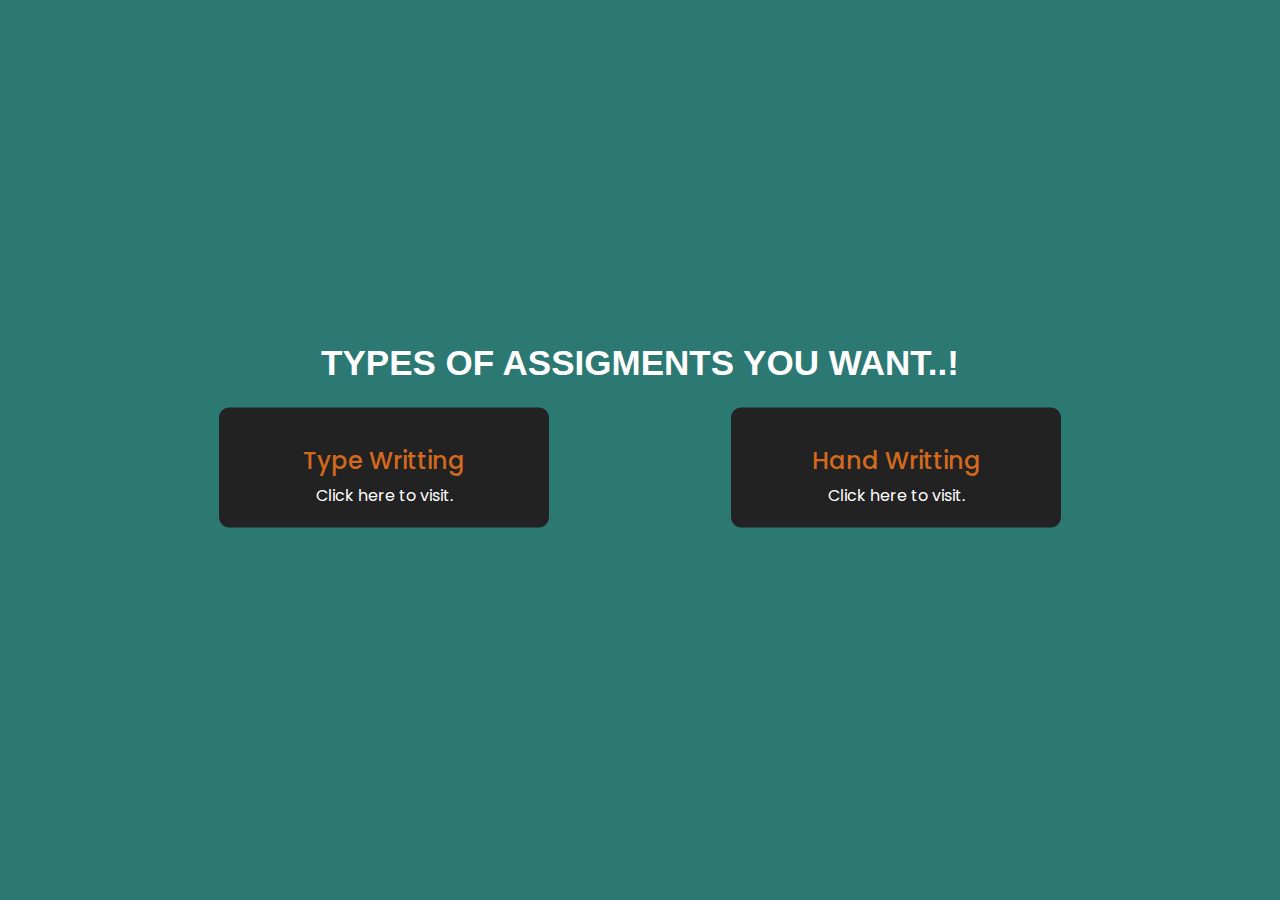
<file: assigment writting samples.html>
<!DOCTYPE html>
<html lang="en">
<head>
    <meta charset="UTF-8">
    <meta http-equiv="X-UA-Compatible" content="IE=edge">
    <meta name="viewport" content="width=device-width, initial-scale=1.0">
    <link rel="stylesheet" href="css/style of services new tab.css">

    <title>Assigment Writing</title>
</head>
<body>

    <div class="container">
        <h2>Types of Assigments you want..!</h2>
        <section class="services">
            <div class="card">
                <div class="content">
                    <div class="icon"><i class="fa fa-code"></i></div>
                    <div class="title">Type Writting</div>
                    <p>Click here to visit.</p>
                </div>
            </div>
            <div class="card">
                <div class="content">
                    <div class="icon"><i class="fa fa-mobile"></i></div>
                    <div class="title">Hand Writting</div>
                    <p>Click here to visit.</p>
                </div>
            </div>
           </section>
    </div>
    
</body>
</html>
</file>
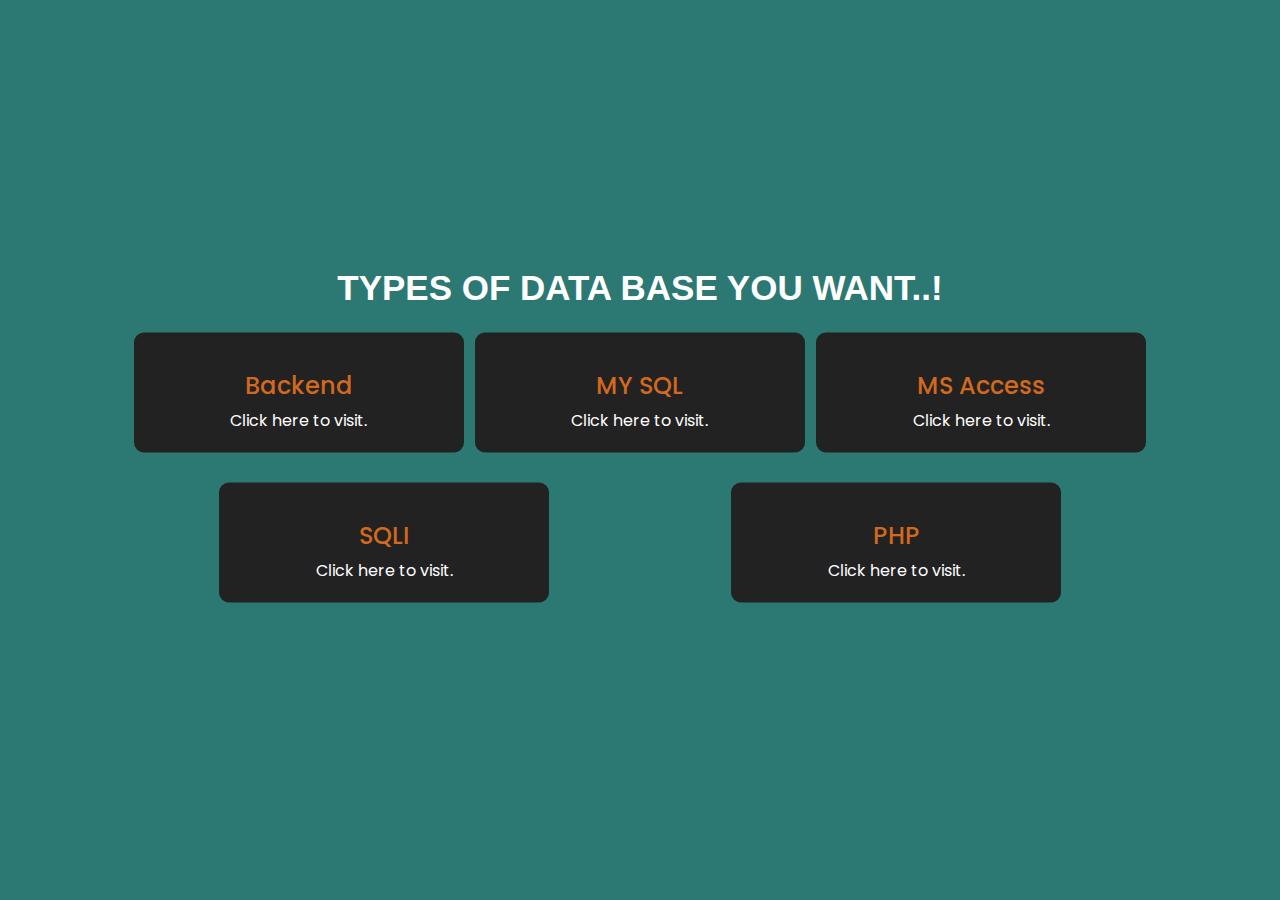
<file: database samples.html>
<!DOCTYPE html>
<html lang="en">
<head>
    <meta charset="UTF-8">
    <meta http-equiv="X-UA-Compatible" content="IE=edge">
    <meta name="viewport" content="width=device-width, initial-scale=1.0">
    <link rel="stylesheet" href="css/style of services new tab.css">

    <title>Data Base</title>
</head>
<body>

    <div class="container">
        <h2>Types of Data Base you want..!</h2>
        <section class="services">
            <div class="card">
                <div class="content">
                    <div class="icon"><i class="fa fa-code"></i></div>
                    <div class="title">Backend</div>
                    <p>Click here to visit.</p>
                </div>
            </div>
            <div class="card">
                <div class="content">
                    <div class="icon"><i class="fa fa-mobile"></i></div>
                    <div class="title">MY SQL</div>
                    <p>Click here to visit.</p>
                </div>
            </div>
            <div class="card">
                <div class="content">
                    <div class="icon"><i class="fa fa-paint-brush"></i></div>
                    <div class="title">MS Access</div>
                    <p>Click here to visit.</p>
                </div>
            </div>
            <div class="card">
                <div class="content">
                    <div class="icon"><i class="fa fa-laptop"></i></div>
                    <div class="title">SQLI</div>
                    <p>Click here to visit.</p>
                </div>
            </div>
            <div class="card">
                <div class="content">
                    <div class="icon"><i class="fa fa-line-chart"></i></div>
                    <div class="title">PHP</div>
                    <p>Click here to visit.</p>
                </div>
            </div>
        </section>
    </div>
    
</body>
</html>
</file>
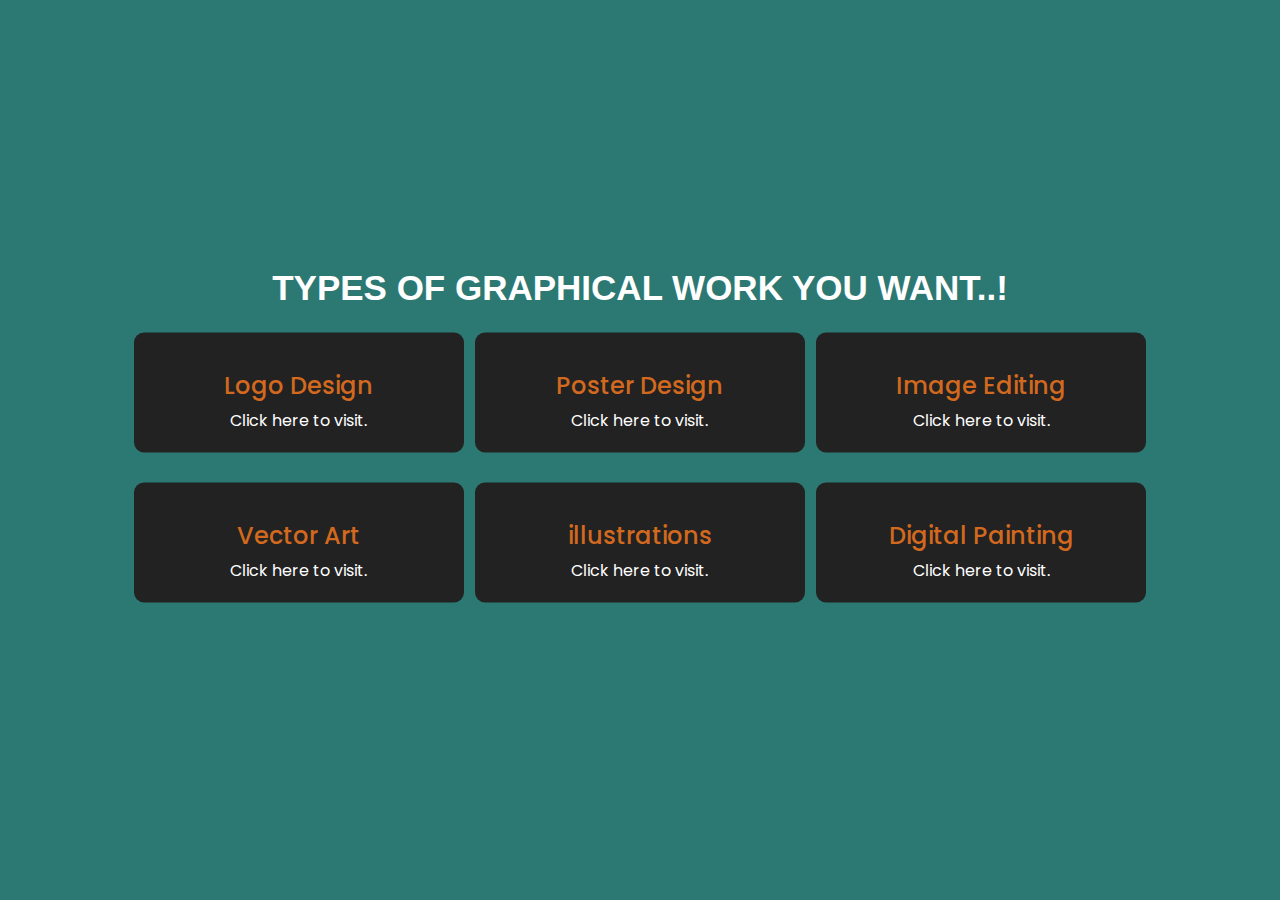
<file: graphic designing samples.html>
<!DOCTYPE html>
<html lang="en">
<head>
    <meta charset="UTF-8">
    <meta http-equiv="X-UA-Compatible" content="IE=edge">
    <meta name="viewport" content="width=device-width, initial-scale=1.0">
    <link rel="stylesheet" href="css/style of services new tab.css">

    <title>Graphic Designing</title>
</head>
<body>

    <div class="container">
        <h2>Types of Graphical Work you want..!</h2>
        <section class="services">
            <div class="card">
                <div class="content">
                    <div class="icon"><i class="fa fa-code"></i></div>
                    <div class="title">Logo Design</div>
                    <p>Click here to visit.</p>
                </div>
            </div>
            <div class="card">
                <div class="content">
                    <div class="icon"><i class="fa fa-mobile"></i></div>
                    <div class="title">Poster Design</div>
                    <p>Click here to visit.</p>
                </div>
            </div>
            <div class="card">
                <div class="content">
                    <div class="icon"><i class="fa fa-paint-brush"></i></div>
                    <div class="title">Image Editing</div>
                    <p>Click here to visit.</p>
                </div>
            </div>
            <div class="card">
                <div class="content">
                    <div class="icon"><i class="fa fa-laptop"></i></div>
                    <div class="title">Vector Art</div>
                    <p>Click here to visit.</p>
                </div>
            </div>
            <div class="card">
                <div class="content">
                    <div class="icon"><i class="fa fa-line-chart"></i></div>
                    <div class="title">illustrations</div>
                    <p>Click here to visit.</p>
                </div>
            </div>
            <div class="card">
                <div class="content">
                    <div class="icon"><i class="fa fa-wordpress"></i></div>
                    <div class="title">Digital Painting</div>
                    <p>Click here to visit.</p>
                </div>
            </div>
        </section>
    </div>
    
</body>
</html>
</file>
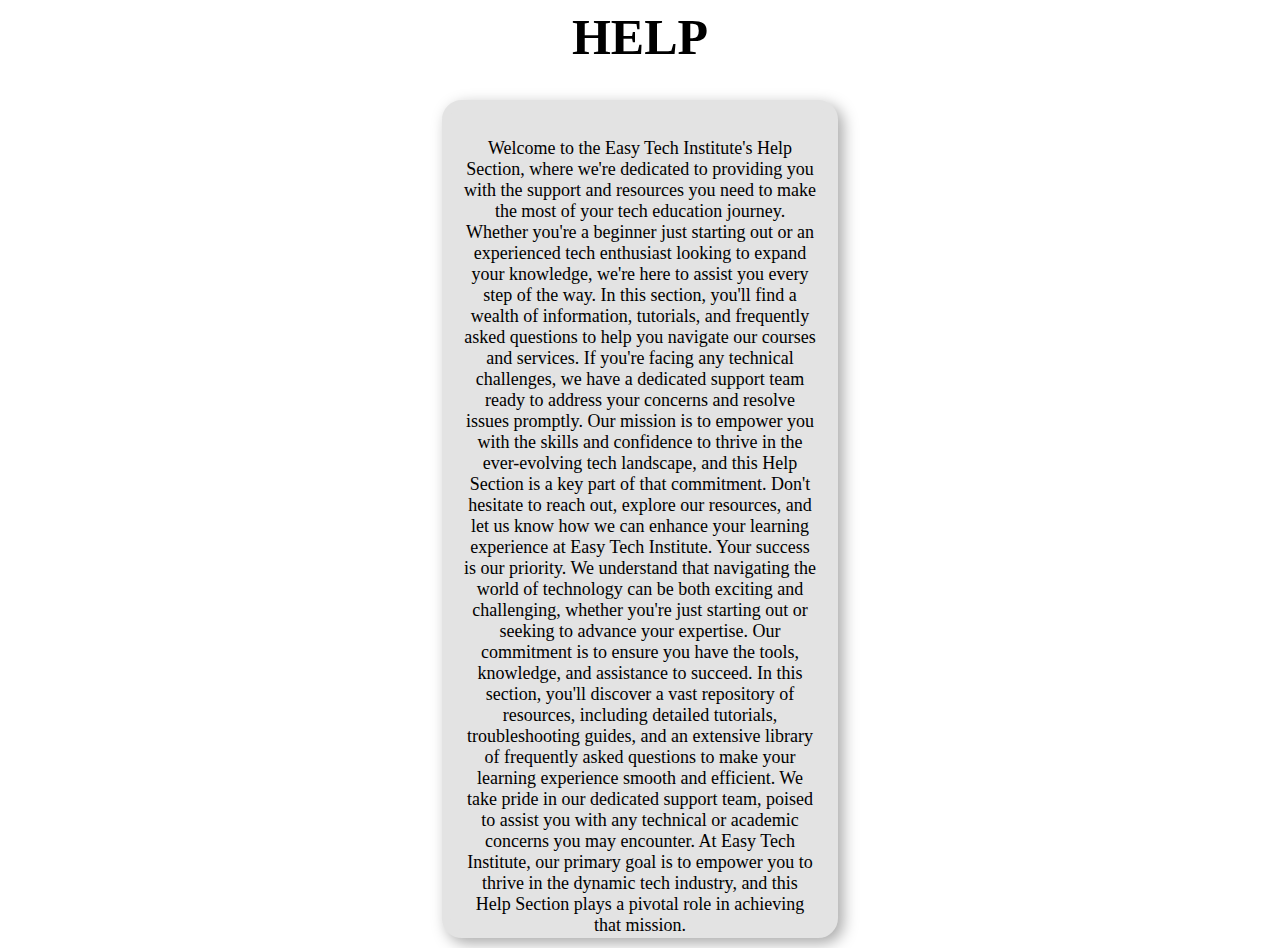
<file: help section.html>
<html>
    <head>
        <title>Help</title>
        <h1 class="h1">HELP</h1>
        <link rel="stylesheet" href="css/help section.css">
    </head>
    <body class="body">
        <center>
       <div class="divbox1">
        <p class="p">
            Welcome to the Easy Tech Institute's Help Section, where we're dedicated to providing you with the support and resources you need to make the most of your tech education journey. Whether you're a beginner just starting out or an experienced tech enthusiast looking to expand your knowledge, we're here to assist you every step of the way. In this section, you'll find a wealth of information, tutorials, and frequently asked questions to help you navigate our courses and services. If you're facing any technical challenges, we have a dedicated support team ready to address your concerns and resolve issues promptly. Our mission is to empower you with the skills and confidence to thrive in the ever-evolving tech landscape, and this Help Section is a key part of that commitment. Don't hesitate to reach out, explore our resources, and let us know how we can enhance your learning experience at Easy Tech Institute. Your success is our priority. We understand that navigating the world of technology can be both exciting and challenging, whether you're just starting out or seeking to advance your expertise. Our commitment is to ensure you have the tools, knowledge, and assistance to succeed. In this section, you'll discover a vast repository of resources, including detailed tutorials, troubleshooting guides, and an extensive library of frequently asked questions to make your learning experience smooth and efficient. We take pride in our dedicated support team, poised to assist you with any technical or academic concerns you may encounter. At Easy Tech Institute, our primary goal is to empower you to thrive in the dynamic tech industry, and this Help Section plays a pivotal role in achieving that mission.
        </p>
    </center>  
</div>
    </body>
</html>
</file>
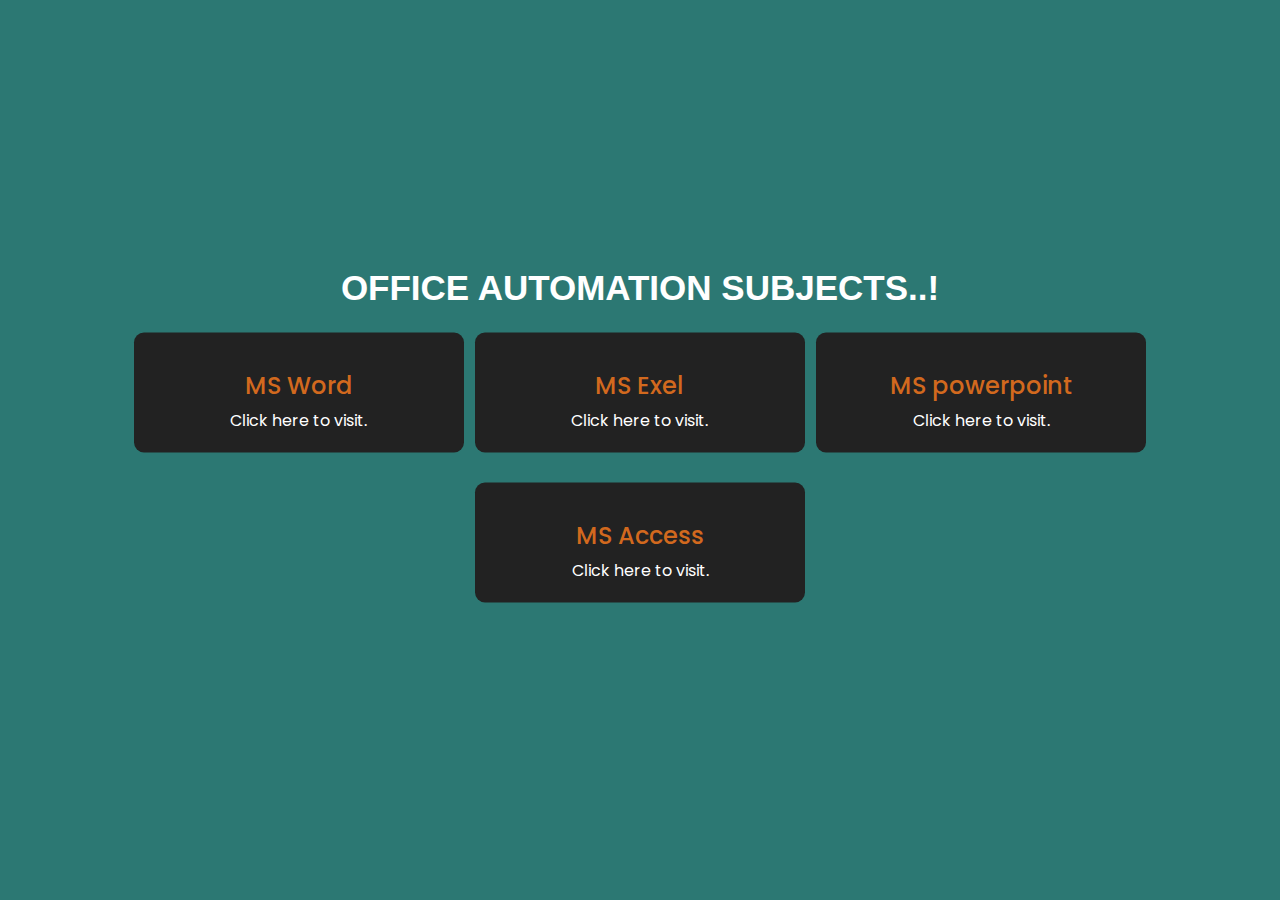
<file: office automation samples.html>
<!DOCTYPE html>
<html lang="en">
<head>
    <meta charset="UTF-8">
    <meta http-equiv="X-UA-Compatible" content="IE=edge">
    <meta name="viewport" content="width=device-width, initial-scale=1.0">
    <link rel="stylesheet" href="css/style of services new tab.css">

    <title>Office Automation</title>
</head>
<body>

    <div class="container">
        <h2>Office Automation Subjects..!</h2>
        <section class="services">
            <div class="card">
                <div class="content">
                    <div class="icon"><i class="fa fa-code"></i></div>
                    <div class="title">MS Word</div>
                    <p>Click here to visit.</p>
                </div>
            </div>
            <div class="card">
                <div class="content">
                    <div class="icon"><i class="fa fa-mobile"></i></div>
                    <div class="title">MS Exel</div>
                    <p>Click here to visit.</p>
                </div>
            </div>
            <div class="card">
                <div class="content">
                    <div class="icon"><i class="fa fa-paint-brush"></i></div>
                    <div class="title">MS powerpoint</div>
                    <p>Click here to visit.</p>
                </div>
            </div>
            <div class="card">
                <div class="content">
                    <div class="icon"><i class="fa fa-laptop"></i></div>
                    <div class="title">MS Access</div>
                    <p>Click here to visit.</p>
                </div>
            </div>
</body>
</html>
</file>
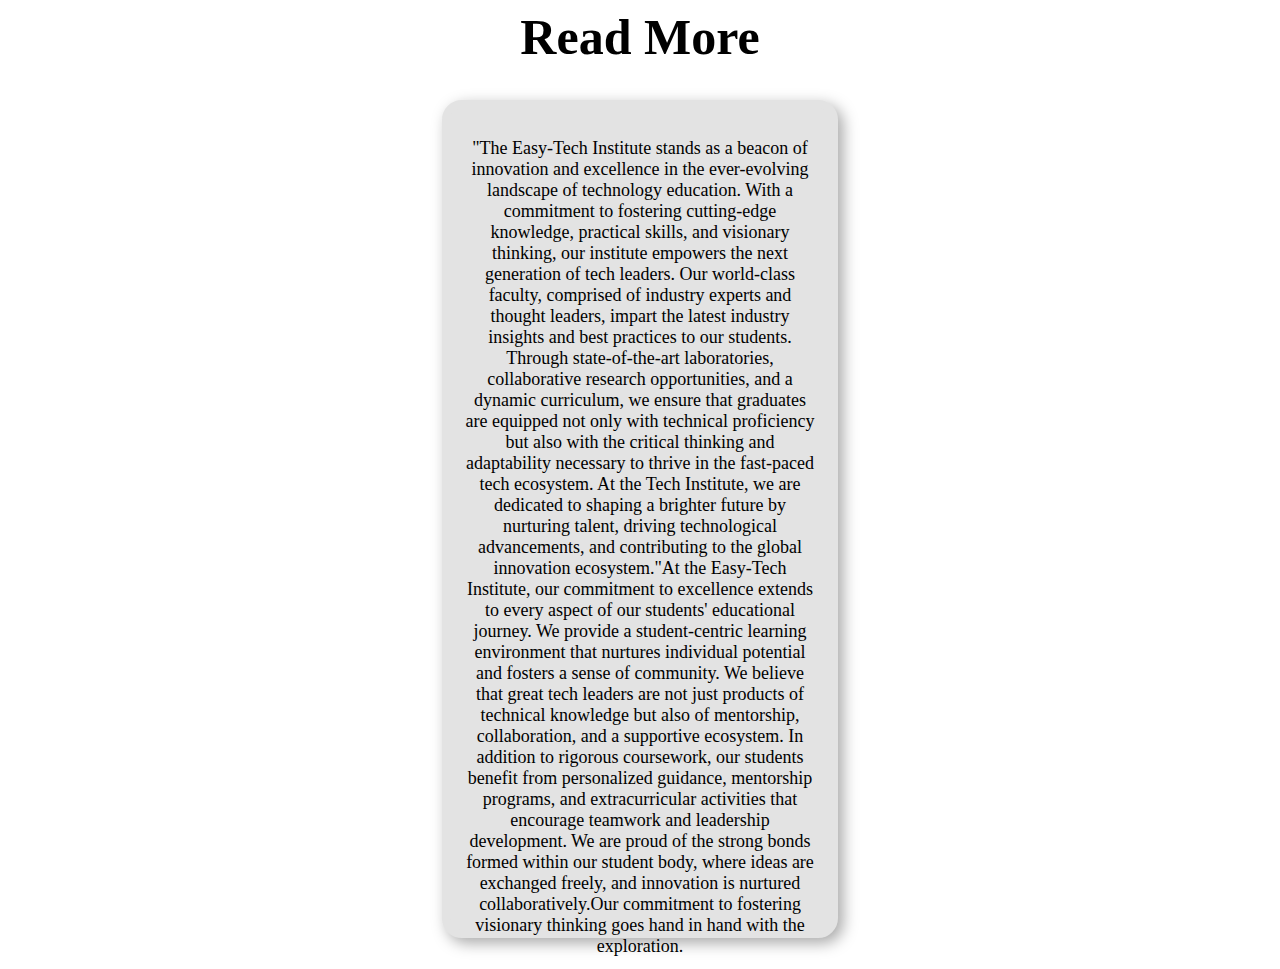
<file: read more.html>
<html>  
    <head>
        <title>Read More</title>
        <h1 class="h1">Read More</h1>
        <link rel="stylesheet" href="css/read more.css">
    </head>
    <body class="body">
        <center>
       <div class="divbox1">
        <p class="p">
           "The Easy-Tech Institute stands as a beacon of innovation and excellence in the ever-evolving landscape of technology education. With a commitment to fostering cutting-edge knowledge, practical skills, and visionary thinking, our institute empowers the next generation of tech leaders. Our world-class faculty, comprised of industry experts and thought leaders, impart the latest industry insights and best practices to our students. Through state-of-the-art laboratories, collaborative research opportunities, and a dynamic curriculum, we ensure that graduates are equipped not only with technical proficiency but also with the critical thinking and adaptability necessary to thrive in the fast-paced tech ecosystem. At the Tech Institute, we are dedicated to shaping a brighter future by nurturing talent, driving technological advancements, and contributing to the global innovation ecosystem."At the Easy-Tech Institute, our commitment to excellence extends to every aspect of our students' educational journey. We provide a student-centric learning environment that nurtures individual potential and fosters a sense of community. We believe that great tech leaders are not just products of technical knowledge but also of mentorship, collaboration, and a supportive ecosystem. In addition to rigorous coursework, our students benefit from personalized guidance, mentorship programs, and extracurricular activities that encourage teamwork and leadership development. We are proud of the strong bonds formed within our student body, where ideas are exchanged freely, and innovation is nurtured collaboratively.Our commitment to fostering visionary thinking goes hand in hand with the exploration.
        </p>
    </center>  
</div>
    </body>
</html>
</file>
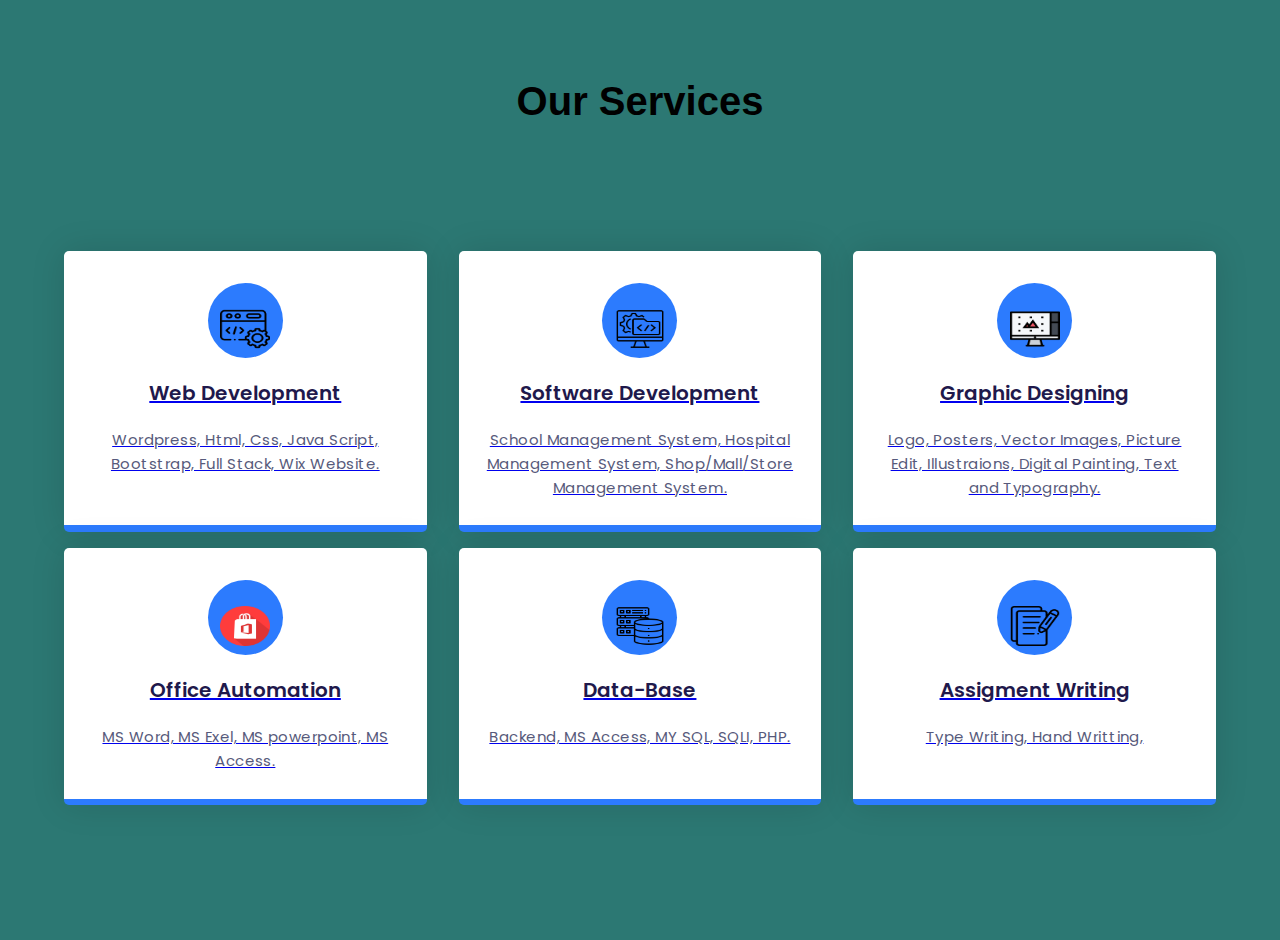
<file: services new tab.html>
<!DOCTYPE html>
<html lang="en">
  <head>
    <meta name="viewport" content="width=device-width, initial-scale=1.0" />
    <title>Our Services</title>
    <!-- Font Awesome CDN-->

    <!-- Google Font -->
    <link
      href="https://fonts.googleapis.com/css2?family=Poppins:wght@400;500;600&display=swap"
      rel="stylesheet"
    />
    <!-- Stylesheet -->	
    <link rel="stylesheet" href="css/cscs.css" />
  </head>
  <body bgcolor="#2c7873">
    <section>
      <div class="row">
        <h2 class="section-heading">Our Services</h2>
      </div>
      <div class="row">
        <a href="website development samples.html" div class="column">
          <div class="card">
            <div class="icon-wrapper">
              <i class="fas fa-hammer"></i>
              <img src="images/coding.png">
            </div>
            <h3>Web Development</h3>
            <p>
Wordpress,

Html,

Css,

Java Script,

Bootstrap,

Full Stack,

Wix Website.
            </p>
          </div>
        </a href="software development samples" div>
        <a href="software development samples.html" div class="column">
          <div class="card">
            <div class="icon-wrapper">
              <i class="fas fa-brush"></i>
              <img src="images/software-development.png">
            </div>
            <h3>Software Development</h3>
            <p>
School Management System,

Hospital Management System,

Shop/Mall/Store Management System.
            </p>
          </div>
        </a href="graphic designing samples.html" div>
        <a href="graphic designing samples.html" div class="column">
          <div class="card">
            <div class="icon-wrapper">
              <i class="fas fa-wrench"></i>
<img src="images/graphic-design_291033.png">
            </div>
            <h3>Graphic Designing</h3>
            <p>
Logo,

Posters,

Vector Images,

Picture Edit,

Illustraions,

Digital Painting,

Text and Typography.
            </p>
          </div>
          <div class="row">
          </div>
            <a href="office automation samples.html" div class="column">
              <div class="card">
                <div class="icon-wrapper">
                  <i class="fas fa-hammer"></i>
                  <img src="images/office-store.png">
                </div>
                <h3>Office Automation</h3>
                <p>
    MS Word,
    
    MS Exel,
    
    MS powerpoint,
    
    MS Access.
                </p>
              </div>
            </a href="software development samples" div>
            <a href="database samples.html" div class="column">
              <div class="card">
                <div class="icon-wrapper">
                  <i class="fas fa-brush"></i>
                  <img src="images/database-storage.png">
                </div>
                <h3>Data-Base</h3>
                <p>
    Backend,
    
    MS Access,
    
    MY SQL,

    SQLI,

    PHP.
                </p>
              </div>
            </a href="graphic designing samples.html" div>
            <a href="assigment writting samples.html" div class="column">
              <div class="card">
                <div class="icon-wrapper">
                  <i class="fas fa-wrench"></i>
    <img src="images/edit.png">
                </div>
                <h3>Assigment Writing</h3>
                <p>
    Type Writing,
    
    Hand Writting,
                </p>
              </div>
    </section>
  </body>
</html>
</file>
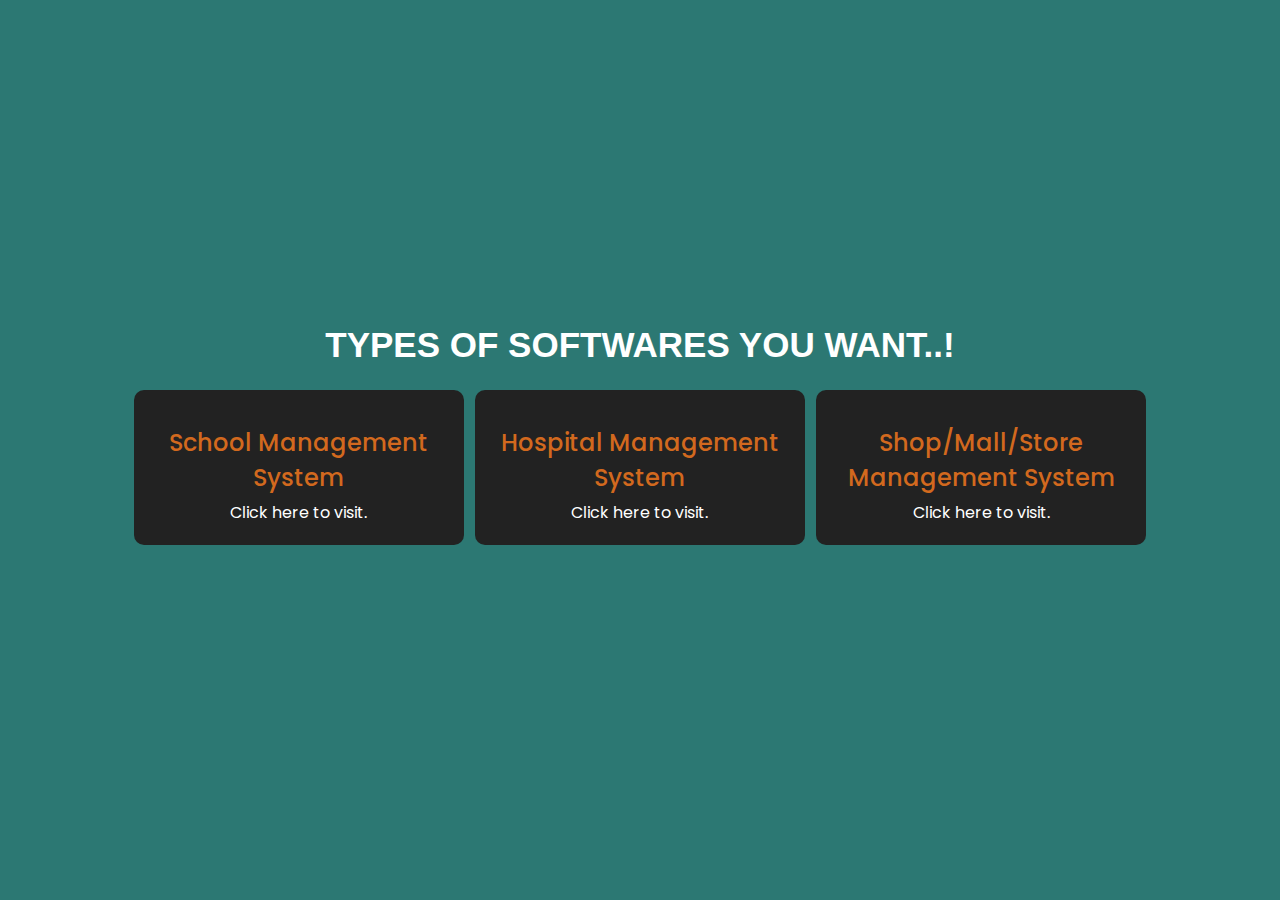
<file: software development samples.html>
<!DOCTYPE html>
<html lang="en">
<head>
    <meta charset="UTF-8">
    <meta http-equiv="X-UA-Compatible" content="IE=edge">
    <meta name="viewport" content="width=device-width, initial-scale=1.0">
    <link rel="stylesheet" href="css/style of services new tab.css">

    <title>Software Development</title>
</head>
<body>

    <div class="container">
        <h2>Types of Softwares you want..!</h2>
        <section class="services">
            <div class="card">
                <div class="content">
                    <div class="icon"><i class="fa fa-code"></i></div>
                    <div class="title">School Management System</div>
                    <p>Click here to visit.</p>
                </div>
            </div>
            <div class="card">
                <div class="content">
                    <div class="icon"><i class="fa fa-mobile"></i></div>
                    <div class="title">Hospital Management System</div>
                    <p>Click here to visit.</p>
                </div>
            </div>
            <div class="card">
                <div class="content">
                    <div class="icon"><i class="fa fa-paint-brush"></i></div>
                    <div class="title">Shop/Mall/Store Management System</div>
                    <p>Click here to visit.</p>
                </div>
            </div>
</body>
</html>
</file>
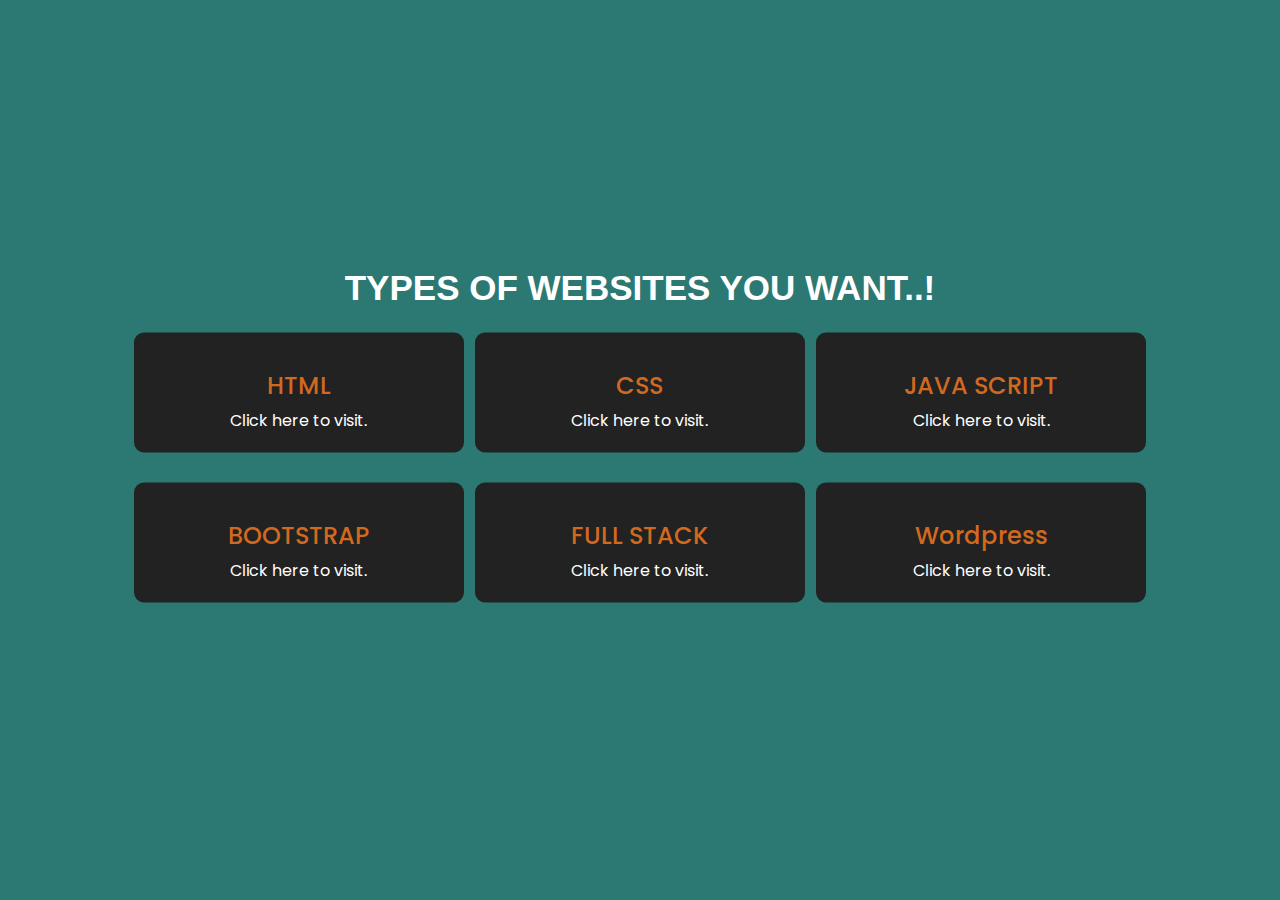
<file: website development samples.html>
<!DOCTYPE html>
<html lang="en">
<head>
    <meta charset="UTF-8">
    <meta http-equiv="X-UA-Compatible" content="IE=edge">
    <meta name="viewport" content="width=device-width, initial-scale=1.0">
    <link rel="stylesheet" href="css/style of services new tab.css">

    <title>Website Development</title>
</head>
<body>

    <div class="container">
        <h2>Types of websites you want..!</h2>
        <section class="services">
            <div class="card">
                <div class="content">
                    <div class="icon"><i class="fa fa-code"></i></div>
                    <div class="title">HTML</div>
                    <p>Click here to visit.</p>
                </div>
            </div>
            <div class="card">
                <div class="content">
                    <div class="icon"><i class="fa fa-mobile"></i></div>
                    <div class="title">CSS</div>
                    <p>Click here to visit.</p>
                </div>
            </div>
            <div class="card">
                <div class="content">
                    <div class="icon"><i class="fa fa-paint-brush"></i></div>
                    <div class="title">JAVA SCRIPT</div>
                    <p>Click here to visit.</p>
                </div>
            </div>
            <div class="card">
                <div class="content">
                    <div class="icon"><i class="fa fa-laptop"></i></div>
                    <div class="title">BOOTSTRAP</div>
                    <p>Click here to visit.</p>
                </div>
            </div>
            <div class="card">
                <div class="content">
                    <div class="icon"><i class="fa fa-line-chart"></i></div>
                    <div class="title">FULL STACK</div>
                    <p>Click here to visit.</p>
                </div>
            </div>
            <div class="card">
                <div class="content">
                    <div class="icon"><i class="fa fa-wordpress"></i></div>
                    <div class="title">Wordpress</div>
                    <p>Click here to visit.</p>
                </div>
            </div>
        </section>
    </div>
    
</body>
</html>
</file>
<file: css/style of services new tab.css>
@import url('https://fonts.googleapis.com/css2?family=Poppins:ital,wght@0,400;0,500;1,300&display=swap');

*{
    margin: 0;
    padding: 0;
    box-sizing: border-box;
    font-family: 'Poppins', sans-serif;
}

body{
    height: 100vh;
    position: relative;
    background: #2c7873;
    color: white;
}

.container{
    width: 80%;
    position: absolute;
    top: 50%;
    left: 50%;
    transform: translate(-50%,-50%);
}

.container h2{
    text-align: center;
    text-transform: uppercase;
    font-size: 35px;
    margin-bottom: 25px;
    font-family: 'Lucida Sans', 'Lucida Sans Regular', 'Lucida Grande', 'Lucida Sans Unicode', Geneva, Verdana, sans-serif;
}

.container .services{
    justify-content: space-around;
    display: flex;
    flex-wrap: wrap;
    align-items: center;
}

.container .services .card{
    width: 330px;
    text-align: center;
    background: #222;
    padding: 20px 15px;
    margin-bottom: 30px;
    border-radius: 10px;
    cursor: pointer;
    transition: 0.3s;
}

.container .services .card:hover{
    background: chocolate;
}

.container .services .card .content{
    transition: 0.3s;
}

.container .services .card:hover .content{
    transform: scale(1.07);
}

.container .services .card .content .icon{
    padding: 5px 0;
    color: white;
}

.container .services .card .content .icon i{
    font-size: 40px;
}

.container .services .card:hover .content .title{
    color: white;
}

.container .services .card .content .title{
    padding: 5px 0;
    font-size: 24px;
    font-weight: 500;
    color: chocolate;
    transition: 0.3s;
}
</file>
<file: css/help section.css>
.divbox1
{
    background: #e3e3e3;
    height: 93%;
    width: 30%;
    text-align: center;
    justify-content: center;
    border-radius: 20px;
    border: 8px solid #e3e3e3;
    box-shadow: -5px -5px 15px rgba(255,255,255,0.1),5px 5px 15px rgba(0,0,0,0.35);
}
.p
{
    text-align: center;
    font-size: large;
    padding: 12px;
}
.body
{
    background-color: #ffffff;
}
.h1
{
    font-family:Super Indie;
    text-align: center;
    font-size: 50px;
}
</file>
<file: css/read more.css>
.divbox1
{
    background: #e3e3e3;
    height: 93%;
    width: 30%;
    text-align: center;
    justify-content: center;
    border-radius: 20px;
    border: 8px solid #e3e3e3;
    box-shadow: -5px -5px 15px rgba(255,255,255,0.1),5px 5px 15px rgba(0,0,0,0.35);
}
.p
{
    text-align: center;
    font-size: large;
    padding: 12px;
    top: 50px;
}
.body
{
    background-color: #ffffff;
}
.h1
{
    font-family:Super Indie;
    text-align: center;
    font-size: 50px;
}
</file>
<file: css/cscs.css>
* {
  padding: 0;
  margin: 0;
  box-sizing: border-box;
  font-family: "Poppins", sans-serif;
}
img {
width: 50px;
height: 40px;
}
section {
  height: 100vh;
  width: 100%;
  display: grid;
  place-items: center;
}
.row {
  display: flex;
  flex-wrap: wrap;
}
.column {
  width: 100%;
  padding: 0 1em 1em 1em;
  text-align: center;
}
.card {
  width: 100%;
  height: 100%;
  padding: 2em 1.5em;
  background: linear-gradient(#ffffff 50%, #2c7bfe 50%);
  background-size: 100% 200%;
  background-position: 0 2.5%;
  border-radius: 5px;
  box-shadow: 0 0 35px rgba(0, 0, 0, 0.12);
  cursor: pointer;
  transition: 0.5s;
}
h3 {
  font-size: 20px;
  font-weight: 600;
  color: #1f194c;
  margin: 1em 0;
}
p {
  color: #575a7b;
  font-size: 15px;
  line-height: 1.6;
  letter-spacing: 0.03em;
}
.icon-wrapper {
  background-color: #2c7bfe;
  position: relative;
  margin: auto;
  font-size: 30px;
  height: 2.5em;
  width: 2.5em;
  color: #ffffff;
  border-radius: 50%;
  display: grid;
  place-items: center;
  transition: 0.5s;
}
.card:hover {
  background-position: 0 100%;
}
.card:hover .icon-wrapper {
  background-color: #ffffff;
  color: #2c7bfe;
}
.card:hover h3 {
  color: #ffffff;
}
.card:hover p {
  color: #f0f0f0;
}
@media screen and (min-width: 768px) {
  section {
    padding: 0 2em;
  }
  .column {
    flex: 0 50%;
    max-width: 50%;
  }
}
@media screen and (min-width: 992px) {
  section {
    padding: 1em 3em;
  }
  .column {
    flex: 0 0 33.33%;
    max-width: 33.33%;
  }
}
.section-heading
{
  font-family:'Lucida Sans', 'Lucida Sans Regular', 'Lucida Grande', 'Lucida Sans Unicode', Geneva, Verdana, sans-serif;
  font-size: 2.5em;
}
</file>
